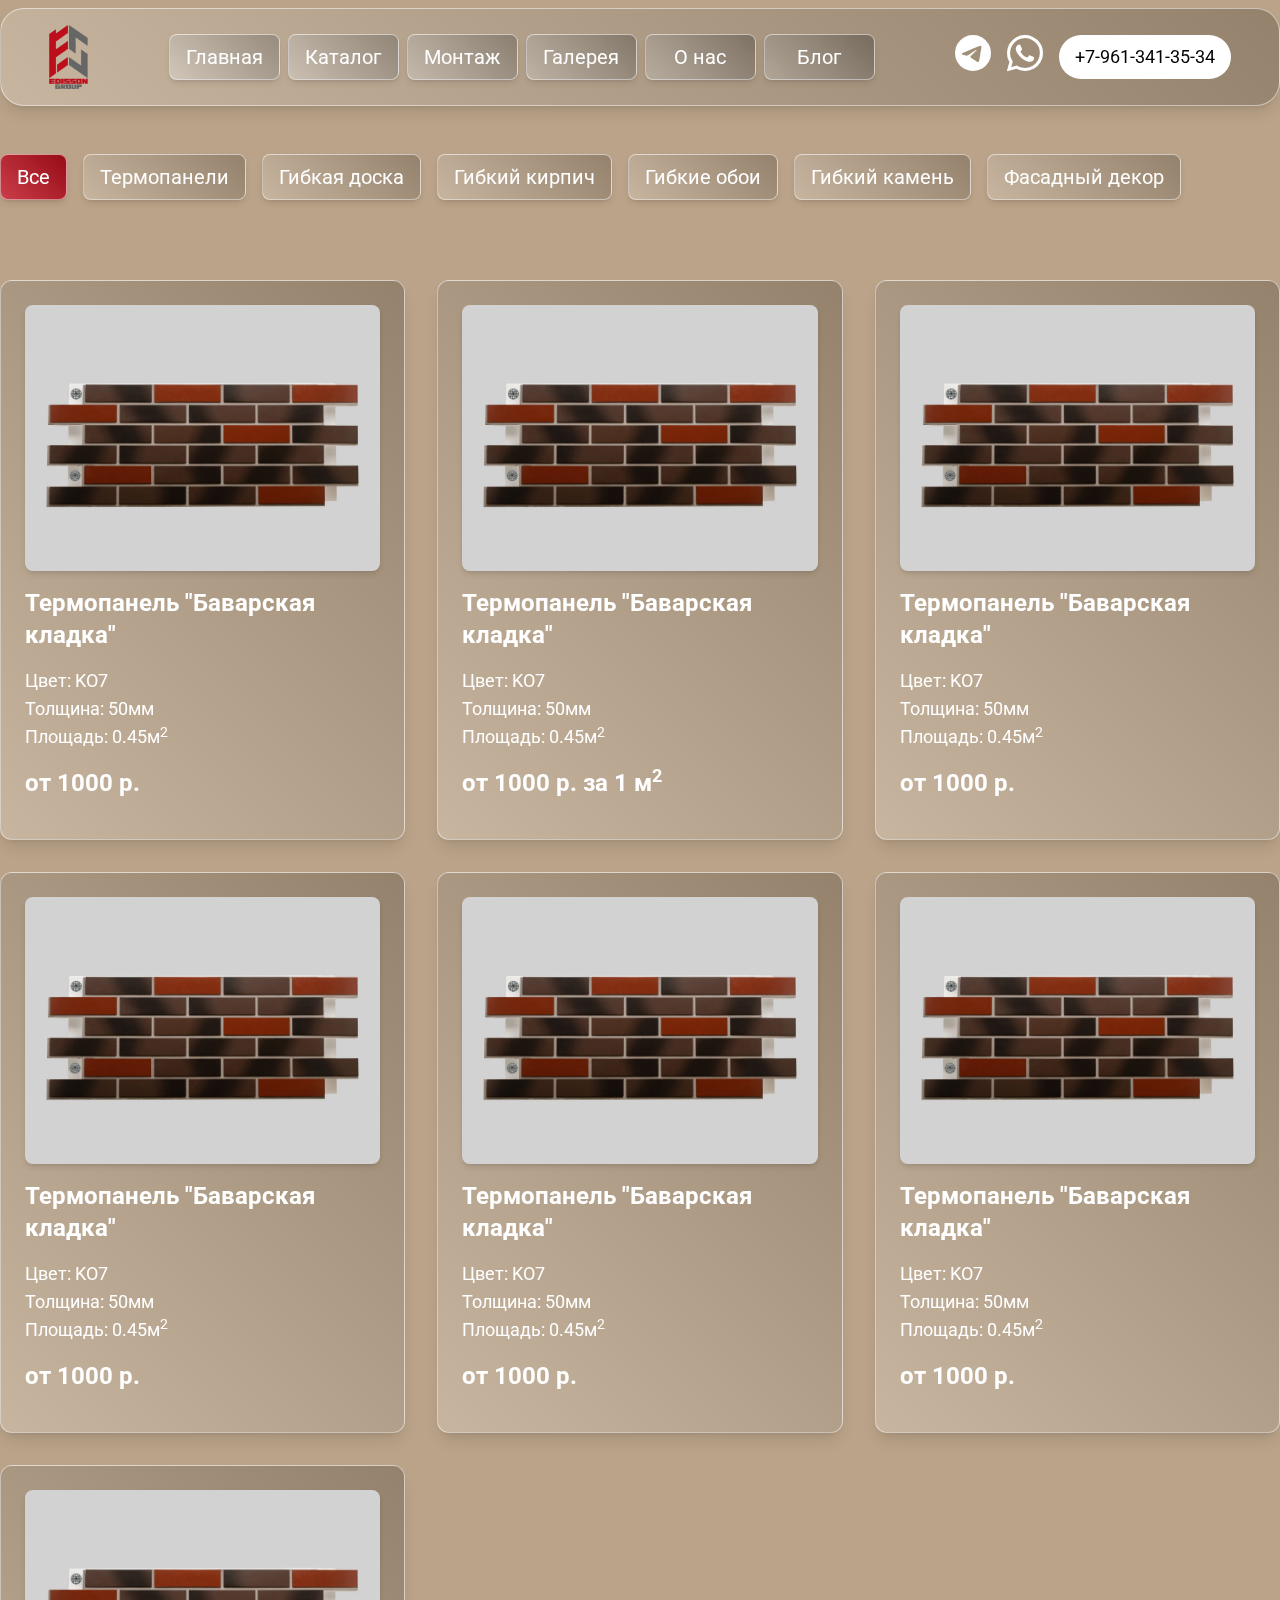
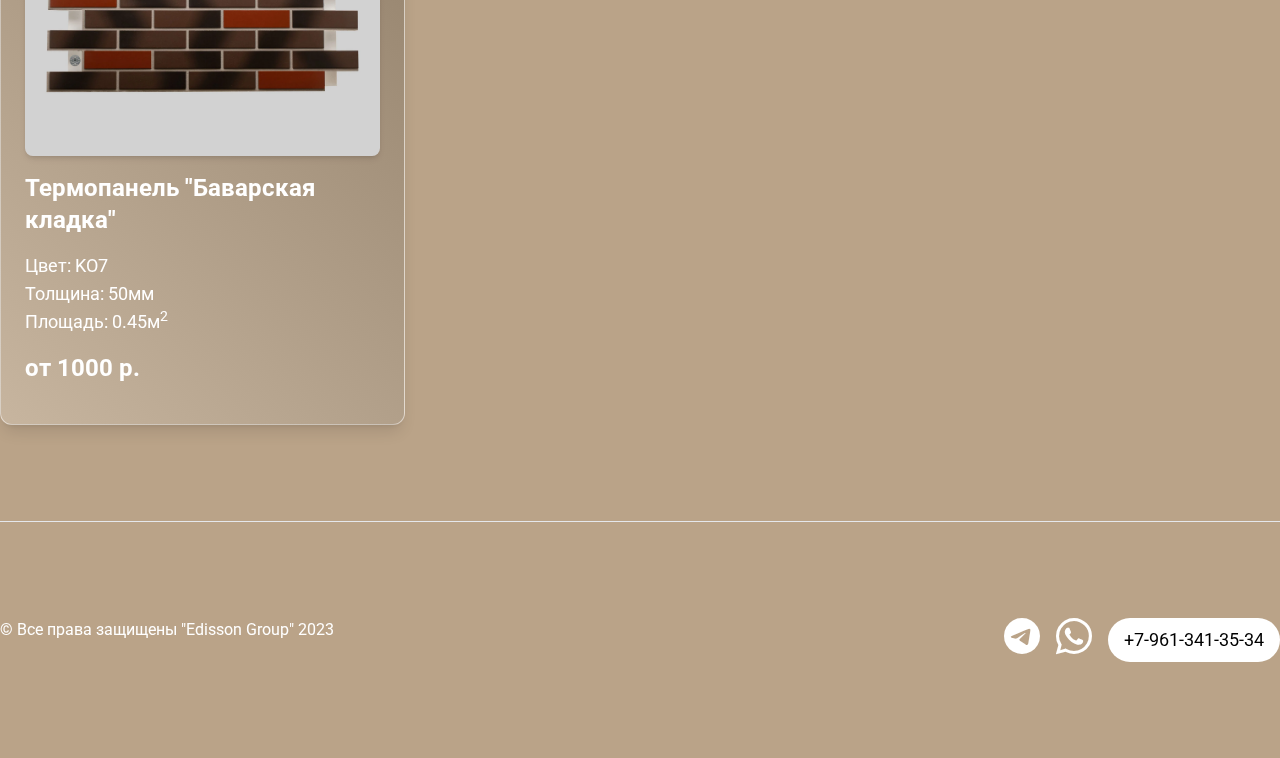
<file: catalog/index.html>
<!DOCTYPE html>
<html lang="en">
<head>
	<meta charset="UTF-8">
	<meta name="viewport" content="width=device-width, initial-scale=1.0">
	<!-- Иконки Bootstrap icons -->
	<link rel="stylesheet" href="https://cdn.jsdelivr.net/npm/bootstrap-icons@1.11.3/font/bootstrap-icons.min.css">
	<!-- Шрифт -->
	<link rel="preconnect" href="https://fonts.googleapis.com">
	<link rel="preconnect" href="https://fonts.gstatic.com" crossorigin>
	<link href="https://fonts.googleapis.com/css2?family=Roboto:ital,wght@0,100;0,300;0,400;0,500;0,700;0,900;1,100;1,300;1,400;1,500;1,700;1,900&display=swap" rel="stylesheet">
	 <!-- Стили -->
	<link rel="stylesheet" href="../style.css">

	<title>Каталог продукции Edisson Group</title>
</head>
<body class="bg-[#BAA388]">
	<header class="sticky top-0 left-0 right-0 pt-2">
		<div class="container mx-auto px-2 md:px-0">
			<div class="py-4 rounded-3xl shadow-lg glassmorphism-btn">
				<div class="px-12 flex flex-wrap justify-between items-center lg:flex-nowrap">
					<img class="max-h-16" src="../images/logo.png" alt="" class="logo">
					<div class="block transition-all space-y-1.5 cursor-pointer group hover:space-y-2 lg:hidden" aria-controls="mobile-menu" aria-expanded="false" data-menu-btn>
						<div class="transition-all w-8 h-0.5 bg-white group-hover:w-9"></div>
						<div class="transition-all w-8 h-0.5 bg-white group-hover:w-9"></div>
						<div class="transition-all w-8 h-0.5 bg-white group-hover:w-9"></div>
					</div>
					<div class="mt-12 transition-opacity duration-300 hidden w-full lg:w-auto lg:block lg:opacity-100 lg:mt-0" data-menu-element>
						<nav class="grid gap-2 grid-cols-1 sm:grid-cols-2 md:grid-cols-3 lg:grid-cols-6">
							<a class="glassmorphism-btn rounded-lg shadow-md transition-all text-center text-white text-xl py-2 px-4 hover:bg-white hover:text-slate-950" href="#">Главная</a>
							<a class="glassmorphism-btn rounded-lg shadow-md transition-all text-center text-white text-xl py-2 px-4 hover:bg-white hover:text-slate-950" href="#">Каталог</a>
							<a class="glassmorphism-btn rounded-lg shadow-md transition-all text-center text-white text-xl py-2 px-4 hover:bg-white hover:text-slate-950" href="#">Монтаж</a>
							<a class="glassmorphism-btn rounded-lg shadow-md transition-all text-center text-white text-xl py-2 px-4 hover:bg-white hover:text-slate-950" href="#">Галерея</a>
							<a class="glassmorphism-btn rounded-lg shadow-md transition-all text-center text-white text-xl py-2 px-4 hover:bg-white hover:text-slate-950" href="#">О нас</a>
							<a class="glassmorphism-btn rounded-lg shadow-md transition-all text-center text-white text-xl py-2 px-4 hover:bg-white hover:text-slate-950" href="#">Блог</a>
						</nav>
					</div>
					
					<div class="transition-opacity duration-300 hidden mt-12 ml-auto lg:hidden lg:mt-0 lg:w-auto lg:opacity-100 xl:ml-0 xl:block" data-menu-element>
						<div class="flex justify-between gap-2 md:gap-4">
							<i class="bi bi-telegram text-white cursor-pointer transition-all text-4xl hover:text-slate-300"></i>
							<i class="bi bi-whatsapp text-white cursor-pointer transition-all text-4xl hover:text-slate-300"></i>
							<p class="text-black bg-white text-lg py-2 px-4 rounded-full">+7-961-341-35-34</p>
						</div>
					</div>
				</div>
				
			</div>
		</div>
	</header>
	<!-- КАТАЛОГ -->
	<section>
		<div class="container mx-auto mt-2 mb-24 px-2 md:px-0 md:mt-8">
			<!-- ТЕГИ для сортировки товаров -->
			<div class="py-4 flex gap-4">
				<span class="!bg-brand glassmorphism-btn text-white text-lg rounded-lg py-2 px-4 shadow-md md:text-xl transition-all cursor-pointer hover:bg-brand hover:text-white" data-product-type="tag" data-product-tag="all">Все</span>
				<span class="glassmorphism-btn text-white text-lg rounded-lg bg-white py-2 px-4 shadow-md md:text-xl transition-all cursor-pointer hover:bg-brand hover:text-white" data-product-type="tag" data-product-tag="termopanely">Термопанели</span>
				<span class="glassmorphism-btn text-white text-lg rounded-lg bg-white py-2 px-4 shadow-md md:text-xl transition-all cursor-pointer hover:bg-brand hover:text-white" data-product-type="tag" data-product-tag="gdoska">Гибкая доска</span>
				<span class="glassmorphism-btn text-white text-lg rounded-lg bg-white py-2 px-4 shadow-md md:text-xl transition-all cursor-pointer hover:bg-brand hover:text-white" data-product-type="tag" data-product-tag="gkirpich">Гибкий кирпич</span>
				<span class="glassmorphism-btn text-white text-lg rounded-lg bg-white py-2 px-4 shadow-md md:text-xl transition-all cursor-pointer hover:bg-brand hover:text-white" data-product-type="tag" data-product-tag="goboi">Гибкие обои</span>
				<span class="glassmorphism-btn text-white text-lg rounded-lg bg-white py-2 px-4 shadow-md md:text-xl transition-all cursor-pointer hover:bg-brand hover:text-white" data-product-type="tag" data-product-tag="gkamen">Гибкий камень</span>
				<span class="glassmorphism-btn text-white text-lg rounded-lg bg-white py-2 px-4 shadow-md md:text-xl transition-all cursor-pointer hover:bg-brand hover:text-white" data-product-type="tag" data-product-tag="decor">Фасадный декор</span>
			</div>
			<!-- Карточки товаров -->
			<div class="mt-16 catalog-container">
				<div class="glassmorphism-btn rounded-xl shadow-lg p-6 cursor-pointer transition-all hover:-translate-y-2" data-product-type="product-card" data-product-tag="termopanely">
					<img class="w-full object-cover rounded-lg shadow-md" src="../images/catalog/1.webp">
					<p class="text-white font-bold text-xl my-4 md:my-4 md:text-2xl">Термопанель "Баварская кладка"</p>
					<p class="text-white text-md md:text-lg">Цвет: KO7</p>
					<p class="text-white text-md md:text-lg">Толщина: 50мм</p>
					<p class="text-white text-md md:text-lg">Площадь: 0.45м<sup>2</sup></p>
					<p class="text-white font-bold text-xl my-4 md:my-4 md:text-2xl">от 1000 р.</p>
				</div>
				<div class="glassmorphism-btn rounded-xl shadow-lg p-6 cursor-pointer transition-all hover:-translate-y-2" data-product-type="product-card" data-product-tag="gkamen">
					<img class="w-full object-cover rounded-lg shadow-md" src="../images/catalog/1.webp">
					<p class="text-white font-bold text-xl my-4 md:my-4 md:text-2xl">Термопанель "Баварская кладка"</p>
					<p class="text-white text-md md:text-lg">Цвет: KO7</p>
					<p class="text-white text-md md:text-lg">Толщина: 50мм</p>
					<p class="text-white text-md md:text-lg">Площадь: 0.45м<sup>2</sup></p>
					<p class="text-white font-bold text-xl my-4 md:my-4 md:text-2xl">от 1000 р. за 1 м<sup>2</sup></p>
				</div>
				<div class="glassmorphism-btn rounded-xl shadow-lg p-6 cursor-pointer transition-all hover:-translate-y-2" data-product-type="product-card" data-product-tag="gkamen">
					<img class="w-full object-cover rounded-lg shadow-md" src="../images/catalog/1.webp">
					<p class="text-white font-bold text-xl my-4 md:my-4 md:text-2xl">Термопанель "Баварская кладка"</p>
					<p class="text-white text-md md:text-lg">Цвет: KO7</p>
					<p class="text-white text-md md:text-lg">Толщина: 50мм</p>
					<p class="text-white text-md md:text-lg">Площадь: 0.45м<sup>2</sup></p>
					<p class="text-white font-bold text-xl my-4 md:my-4 md:text-2xl">от 1000 р.</p>
				</div>
				<div class="glassmorphism-btn rounded-xl shadow-lg p-6 cursor-pointer transition-all hover:-translate-y-2" data-product-type="product-card" data-product-tag="termopanely">
					<img class="w-full object-cover rounded-lg shadow-md" src="../images/catalog/1.webp">
					<p class="text-white font-bold text-xl my-4 md:my-4 md:text-2xl">Термопанель "Баварская кладка"</p>
					<p class="text-white text-md md:text-lg">Цвет: KO7</p>
					<p class="text-white text-md md:text-lg">Толщина: 50мм</p>
					<p class="text-white text-md md:text-lg">Площадь: 0.45м<sup>2</sup></p>
					<p class="text-white font-bold text-xl my-4 md:my-4 md:text-2xl">от 1000 р.</p>
				</div>
				<div class="glassmorphism-btn rounded-xl shadow-lg p-6 cursor-pointer transition-all hover:-translate-y-2" data-product-type="product-card" data-product-tag="gkirpich">
					<img class="w-full object-cover rounded-lg shadow-md" src="../images/catalog/1.webp">
					<p class="text-white font-bold text-xl my-4 md:my-4 md:text-2xl">Термопанель "Баварская кладка"</p>
					<p class="text-white text-md md:text-lg">Цвет: KO7</p>
					<p class="text-white text-md md:text-lg">Толщина: 50мм</p>
					<p class="text-white text-md md:text-lg">Площадь: 0.45м<sup>2</sup></p>
					<p class="text-white font-bold text-xl my-4 md:my-4 md:text-2xl">от 1000 р.</p>
				</div>
				<div class="glassmorphism-btn rounded-xl shadow-lg p-6 cursor-pointer transition-all hover:-translate-y-2" data-product-type="product-card" data-product-tag="termopanely">
					<img class="w-full object-cover rounded-lg shadow-md" src="../images/catalog/1.webp">
					<p class="text-white font-bold text-xl my-4 md:my-4 md:text-2xl">Термопанель "Баварская кладка"</p>
					<p class="text-white text-md md:text-lg">Цвет: KO7</p>
					<p class="text-white text-md md:text-lg">Толщина: 50мм</p>
					<p class="text-white text-md md:text-lg">Площадь: 0.45м<sup>2</sup></p>
					<p class="text-white font-bold text-xl my-4 md:my-4 md:text-2xl">от 1000 р.</p>
				</div>
				<div class="glassmorphism-btn rounded-xl shadow-lg p-6 cursor-pointer transition-all hover:-translate-y-2" data-product-type="product-card" data-product-tag="decor">
					<img class="w-full object-cover rounded-lg shadow-md" src="../images/catalog/1.webp">
					<p class="text-white font-bold text-xl my-4 md:my-4 md:text-2xl">Термопанель "Баварская кладка"</p>
					<p class="text-white text-md md:text-lg">Цвет: KO7</p>
					<p class="text-white text-md md:text-lg">Толщина: 50мм</p>
					<p class="text-white text-md md:text-lg">Площадь: 0.45м<sup>2</sup></p>
					<p class="text-white font-bold text-xl my-4 md:my-4 md:text-2xl">от 1000 р.</p>
				</div>
			</div>
		</div>
	</section>
	
	<!-- Футер 7-ой блок -->
	<footer class="border-t-[1px]">
		<div class="container mx-auto px-2 py-24 md:px-0">
			<div class="w-full flex items-start justify-between gap-4 flex-col md:flex-row">
				<div class="text-white">© Все права защищены "Edisson Group" 2023</div>
				<div class="flex gap-2 md:gap-4">
					<i class="bi bi-telegram text-white cursor-pointer transition-all text-4xl hover:text-slate-300"></i>
					<i class="bi bi-whatsapp text-white cursor-pointer transition-all text-4xl hover:text-slate-300"></i>
					<p class="text-black bg-white text-lg py-2 px-4 rounded-full">+7-961-341-35-34</p>
				</div>
			</div>
		</div>
	</footer>
	<!-- МОДАЛКА ДЛЯ КОНТАКТА -->
	<div class="modal modal-hidden" data-modal-name="contact-modal">
		<div class="modal-content glassmorphism rounded-xl shadow-lg !max-w-xl">
			<h2 class="text-white text-2xl text-center font-bold md:text-4xl">Пожалуйста, укажите свои контактные данные</h2>
			<p class="mt-6 text-white text-xl text-center md:text-2xl">Мы свяжемся с вами в ближайшее время</p>
			<form class="mt-12 grid gap-6 grid-cols-1" action="">
				<input class="border border-white text-white bg-transparent placeholder:text-slate-200 outline-none px-4 py-2 rounded-lg shadow-md text-lg md:text-xl" type="text" placeholder="Ваше имя...">
				<input class="border border-white text-white bg-transparent placeholder:text-slate-200 outline-none px-4 py-2 rounded-lg shadow-md text-lg md:text-xl" type="text" placeholder="Номер телефона...">
				<button class="border border-white bg-brand p-2 text-white rounded-lg shadow-md glassmorphism-nbg cursor-pointer transition-all text-lg hover:bg-white hover:text-slate-950 md:text-xl">Отправить</button>
			</form>
		</div>
		<div class="modal-content_lock glassmorphism-btn shadow-lg"></div>
	</div>
	<script src="../main.js"></script>
</body>
</html>
</file>
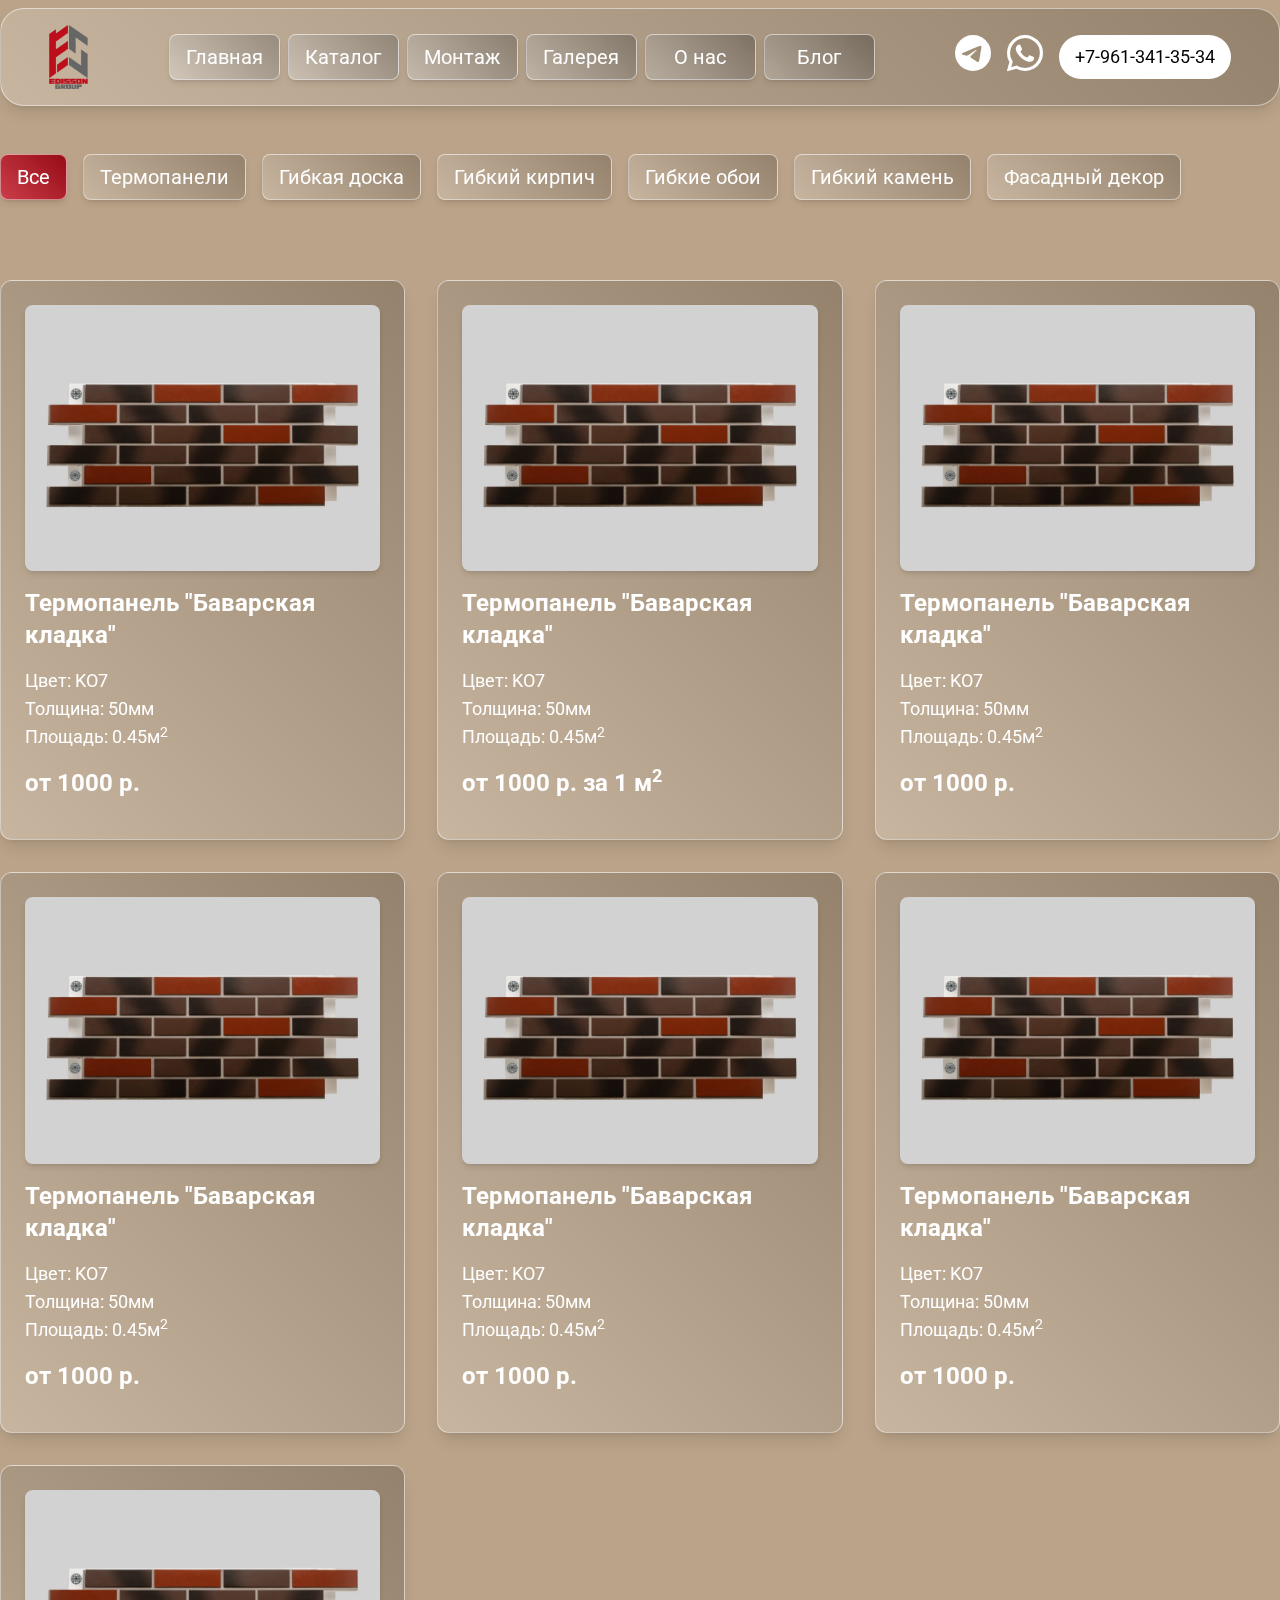
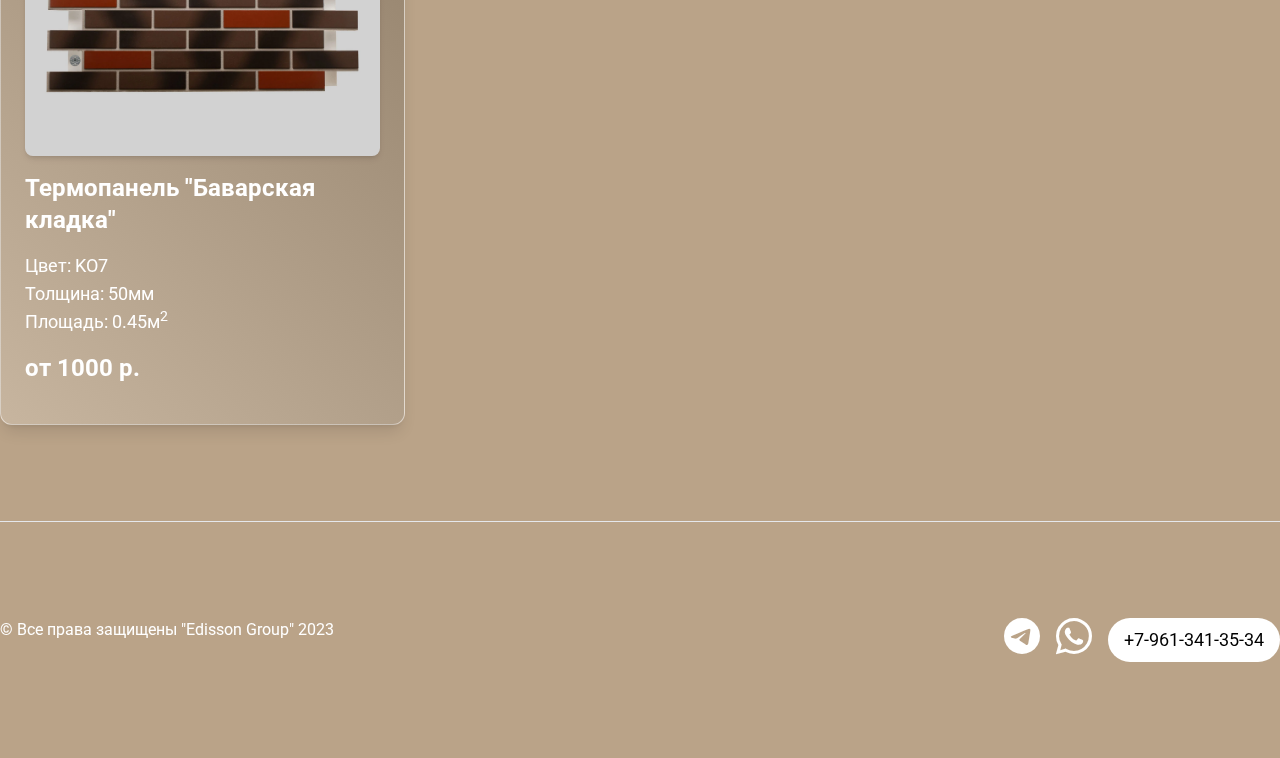
<file: montage/index.html>
<!DOCTYPE html>
<html lang="en">
<head>
	<meta charset="UTF-8">
	<meta name="viewport" content="width=device-width, initial-scale=1.0">
	<!-- Иконки Bootstrap icons -->
	<link rel="stylesheet" href="https://cdn.jsdelivr.net/npm/bootstrap-icons@1.11.3/font/bootstrap-icons.min.css">
	<!-- Шрифт -->
	<link rel="preconnect" href="https://fonts.googleapis.com">
	<link rel="preconnect" href="https://fonts.gstatic.com" crossorigin>
	<link href="https://fonts.googleapis.com/css2?family=Roboto:ital,wght@0,100;0,300;0,400;0,500;0,700;0,900;1,100;1,300;1,400;1,500;1,700;1,900&display=swap" rel="stylesheet">
	 <!-- Стили -->
	<link rel="stylesheet" href="../style.css">

	<title>Каталог продукции Edisson Group</title>
</head>
<body class="bg-[#BAA388]">
	<header class="sticky top-0 left-0 right-0 pt-2">
		<div class="container mx-auto px-2 md:px-0">
			<div class="py-4 rounded-3xl shadow-lg glassmorphism-btn">
				<div class="px-12 flex flex-wrap justify-between items-center lg:flex-nowrap">
					<img class="max-h-16" src="../images/logo.png" alt="" class="logo">
					<div class="block transition-all space-y-1.5 cursor-pointer group hover:space-y-2 lg:hidden" aria-controls="mobile-menu" aria-expanded="false" data-menu-btn>
						<div class="transition-all w-8 h-0.5 bg-white group-hover:w-9"></div>
						<div class="transition-all w-8 h-0.5 bg-white group-hover:w-9"></div>
						<div class="transition-all w-8 h-0.5 bg-white group-hover:w-9"></div>
					</div>
					<div class="mt-12 transition-opacity duration-300 hidden w-full lg:w-auto lg:block lg:opacity-100 lg:mt-0" data-menu-element>
						<nav class="grid gap-2 grid-cols-1 sm:grid-cols-2 md:grid-cols-3 lg:grid-cols-6">
							<a class="glassmorphism-btn rounded-lg shadow-md transition-all text-center text-white text-xl py-2 px-4 hover:bg-white hover:text-slate-950" href="#">Главная</a>
							<a class="glassmorphism-btn rounded-lg shadow-md transition-all text-center text-white text-xl py-2 px-4 hover:bg-white hover:text-slate-950" href="#">Каталог</a>
							<a class="glassmorphism-btn rounded-lg shadow-md transition-all text-center text-white text-xl py-2 px-4 hover:bg-white hover:text-slate-950" href="#">Монтаж</a>
							<a class="glassmorphism-btn rounded-lg shadow-md transition-all text-center text-white text-xl py-2 px-4 hover:bg-white hover:text-slate-950" href="#">Галерея</a>
							<a class="glassmorphism-btn rounded-lg shadow-md transition-all text-center text-white text-xl py-2 px-4 hover:bg-white hover:text-slate-950" href="#">О нас</a>
							<a class="glassmorphism-btn rounded-lg shadow-md transition-all text-center text-white text-xl py-2 px-4 hover:bg-white hover:text-slate-950" href="#">Блог</a>
						</nav>
					</div>
					
					<div class="transition-opacity duration-300 hidden mt-12 ml-auto lg:hidden lg:mt-0 lg:w-auto lg:opacity-100 xl:ml-0 xl:block" data-menu-element>
						<div class="flex justify-between gap-2 md:gap-4">
							<i class="bi bi-telegram text-white cursor-pointer transition-all text-4xl hover:text-slate-300"></i>
							<i class="bi bi-whatsapp text-white cursor-pointer transition-all text-4xl hover:text-slate-300"></i>
							<p class="text-black bg-white text-lg py-2 px-4 rounded-full">+7-961-341-35-34</p>
						</div>
					</div>
				</div>
				
			</div>
		</div>
	</header>
	<!-- КАТАЛОГ -->
	<section>
		<div class="container mx-auto mt-2 mb-24 px-2 md:px-0 md:mt-8">
			<!-- ТЕГИ для сортировки товаров -->
			<div class="py-4 flex gap-4">
				<span class="!bg-brand glassmorphism-btn text-white text-lg rounded-lg py-2 px-4 shadow-md md:text-xl transition-all cursor-pointer hover:bg-brand hover:text-white" data-product-type="tag" data-product-tag="all">Все</span>
				<span class="glassmorphism-btn text-white text-lg rounded-lg bg-white py-2 px-4 shadow-md md:text-xl transition-all cursor-pointer hover:bg-brand hover:text-white" data-product-type="tag" data-product-tag="termopanely">Термопанели</span>
				<span class="glassmorphism-btn text-white text-lg rounded-lg bg-white py-2 px-4 shadow-md md:text-xl transition-all cursor-pointer hover:bg-brand hover:text-white" data-product-type="tag" data-product-tag="gdoska">Гибкая доска</span>
				<span class="glassmorphism-btn text-white text-lg rounded-lg bg-white py-2 px-4 shadow-md md:text-xl transition-all cursor-pointer hover:bg-brand hover:text-white" data-product-type="tag" data-product-tag="gkirpich">Гибкий кирпич</span>
				<span class="glassmorphism-btn text-white text-lg rounded-lg bg-white py-2 px-4 shadow-md md:text-xl transition-all cursor-pointer hover:bg-brand hover:text-white" data-product-type="tag" data-product-tag="goboi">Гибкие обои</span>
				<span class="glassmorphism-btn text-white text-lg rounded-lg bg-white py-2 px-4 shadow-md md:text-xl transition-all cursor-pointer hover:bg-brand hover:text-white" data-product-type="tag" data-product-tag="gkamen">Гибкий камень</span>
				<span class="glassmorphism-btn text-white text-lg rounded-lg bg-white py-2 px-4 shadow-md md:text-xl transition-all cursor-pointer hover:bg-brand hover:text-white" data-product-type="tag" data-product-tag="decor">Фасадный декор</span>
			</div>
			<!-- Карточки товаров -->
			<div class="mt-16 catalog-container">
				<div class="glassmorphism-btn rounded-xl shadow-lg p-6 cursor-pointer transition-all hover:-translate-y-2" data-product-type="product-card" data-product-tag="termopanely">
					<img class="w-full object-cover rounded-lg shadow-md" src="../images/catalog/1.webp">
					<p class="text-white font-bold text-xl my-4 md:my-4 md:text-2xl">Термопанель "Баварская кладка"</p>
					<p class="text-white text-md md:text-lg">Цвет: KO7</p>
					<p class="text-white text-md md:text-lg">Толщина: 50мм</p>
					<p class="text-white text-md md:text-lg">Площадь: 0.45м<sup>2</sup></p>
					<p class="text-white font-bold text-xl my-4 md:my-4 md:text-2xl">от 1000 р.</p>
				</div>
				<div class="glassmorphism-btn rounded-xl shadow-lg p-6 cursor-pointer transition-all hover:-translate-y-2" data-product-type="product-card" data-product-tag="gkamen">
					<img class="w-full object-cover rounded-lg shadow-md" src="../images/catalog/1.webp">
					<p class="text-white font-bold text-xl my-4 md:my-4 md:text-2xl">Термопанель "Баварская кладка"</p>
					<p class="text-white text-md md:text-lg">Цвет: KO7</p>
					<p class="text-white text-md md:text-lg">Толщина: 50мм</p>
					<p class="text-white text-md md:text-lg">Площадь: 0.45м<sup>2</sup></p>
					<p class="text-white font-bold text-xl my-4 md:my-4 md:text-2xl">от 1000 р. за 1 м<sup>2</sup></p>
				</div>
				<div class="glassmorphism-btn rounded-xl shadow-lg p-6 cursor-pointer transition-all hover:-translate-y-2" data-product-type="product-card" data-product-tag="gkamen">
					<img class="w-full object-cover rounded-lg shadow-md" src="../images/catalog/1.webp">
					<p class="text-white font-bold text-xl my-4 md:my-4 md:text-2xl">Термопанель "Баварская кладка"</p>
					<p class="text-white text-md md:text-lg">Цвет: KO7</p>
					<p class="text-white text-md md:text-lg">Толщина: 50мм</p>
					<p class="text-white text-md md:text-lg">Площадь: 0.45м<sup>2</sup></p>
					<p class="text-white font-bold text-xl my-4 md:my-4 md:text-2xl">от 1000 р.</p>
				</div>
				<div class="glassmorphism-btn rounded-xl shadow-lg p-6 cursor-pointer transition-all hover:-translate-y-2" data-product-type="product-card" data-product-tag="termopanely">
					<img class="w-full object-cover rounded-lg shadow-md" src="../images/catalog/1.webp">
					<p class="text-white font-bold text-xl my-4 md:my-4 md:text-2xl">Термопанель "Баварская кладка"</p>
					<p class="text-white text-md md:text-lg">Цвет: KO7</p>
					<p class="text-white text-md md:text-lg">Толщина: 50мм</p>
					<p class="text-white text-md md:text-lg">Площадь: 0.45м<sup>2</sup></p>
					<p class="text-white font-bold text-xl my-4 md:my-4 md:text-2xl">от 1000 р.</p>
				</div>
				<div class="glassmorphism-btn rounded-xl shadow-lg p-6 cursor-pointer transition-all hover:-translate-y-2" data-product-type="product-card" data-product-tag="gkirpich">
					<img class="w-full object-cover rounded-lg shadow-md" src="../images/catalog/1.webp">
					<p class="text-white font-bold text-xl my-4 md:my-4 md:text-2xl">Термопанель "Баварская кладка"</p>
					<p class="text-white text-md md:text-lg">Цвет: KO7</p>
					<p class="text-white text-md md:text-lg">Толщина: 50мм</p>
					<p class="text-white text-md md:text-lg">Площадь: 0.45м<sup>2</sup></p>
					<p class="text-white font-bold text-xl my-4 md:my-4 md:text-2xl">от 1000 р.</p>
				</div>
				<div class="glassmorphism-btn rounded-xl shadow-lg p-6 cursor-pointer transition-all hover:-translate-y-2" data-product-type="product-card" data-product-tag="termopanely">
					<img class="w-full object-cover rounded-lg shadow-md" src="../images/catalog/1.webp">
					<p class="text-white font-bold text-xl my-4 md:my-4 md:text-2xl">Термопанель "Баварская кладка"</p>
					<p class="text-white text-md md:text-lg">Цвет: KO7</p>
					<p class="text-white text-md md:text-lg">Толщина: 50мм</p>
					<p class="text-white text-md md:text-lg">Площадь: 0.45м<sup>2</sup></p>
					<p class="text-white font-bold text-xl my-4 md:my-4 md:text-2xl">от 1000 р.</p>
				</div>
				<div class="glassmorphism-btn rounded-xl shadow-lg p-6 cursor-pointer transition-all hover:-translate-y-2" data-product-type="product-card" data-product-tag="decor">
					<img class="w-full object-cover rounded-lg shadow-md" src="../images/catalog/1.webp">
					<p class="text-white font-bold text-xl my-4 md:my-4 md:text-2xl">Термопанель "Баварская кладка"</p>
					<p class="text-white text-md md:text-lg">Цвет: KO7</p>
					<p class="text-white text-md md:text-lg">Толщина: 50мм</p>
					<p class="text-white text-md md:text-lg">Площадь: 0.45м<sup>2</sup></p>
					<p class="text-white font-bold text-xl my-4 md:my-4 md:text-2xl">от 1000 р.</p>
				</div>
			</div>
		</div>
	</section>
	
	<!-- Футер 7-ой блок -->
	<footer class="border-t-[1px]">
		<div class="container mx-auto px-2 py-24 md:px-0">
			<div class="w-full flex items-start justify-between gap-4 flex-col md:flex-row">
				<div class="text-white">© Все права защищены "Edisson Group" 2023</div>
				<div class="flex gap-2 md:gap-4">
					<i class="bi bi-telegram text-white cursor-pointer transition-all text-4xl hover:text-slate-300"></i>
					<i class="bi bi-whatsapp text-white cursor-pointer transition-all text-4xl hover:text-slate-300"></i>
					<p class="text-black bg-white text-lg py-2 px-4 rounded-full">+7-961-341-35-34</p>
				</div>
			</div>
		</div>
	</footer>
	<!-- МОДАЛКА ДЛЯ КОНТАКТА -->
	<div class="modal modal-hidden" data-modal-name="contact-modal">
		<div class="modal-content glassmorphism rounded-xl shadow-lg !max-w-xl">
			<h2 class="text-white text-2xl text-center font-bold md:text-4xl">Пожалуйста, укажите свои контактные данные</h2>
			<p class="mt-6 text-white text-xl text-center md:text-2xl">Мы свяжемся с вами в ближайшее время</p>
			<form class="mt-12 grid gap-6 grid-cols-1" action="">
				<input class="border border-white text-white bg-transparent placeholder:text-slate-200 outline-none px-4 py-2 rounded-lg shadow-md text-lg md:text-xl" type="text" placeholder="Ваше имя...">
				<input class="border border-white text-white bg-transparent placeholder:text-slate-200 outline-none px-4 py-2 rounded-lg shadow-md text-lg md:text-xl" type="tel" placeholder="Номер телефона...">
				<button class="border border-white bg-brand p-2 text-white rounded-lg shadow-md glassmorphism-nbg cursor-pointer transition-all text-lg hover:bg-white hover:text-slate-950 md:text-xl">Отправить</button>
			</form>
		</div>
		<div class="modal-content_lock glassmorphism-btn shadow-lg"></div>
	</div>
	<script src="../main.js"></script>
</body>
</html>
</file>
<file: style.css>
/*
! tailwindcss v3.4.4 | MIT License | https://tailwindcss.com
*/

/*
1. Prevent padding and border from affecting element width. (https://github.com/mozdevs/cssremedy/issues/4)
2. Allow adding a border to an element by just adding a border-width. (https://github.com/tailwindcss/tailwindcss/pull/116)
*/

*,
::before,
::after {
  box-sizing: border-box;
  /* 1 */
  border-width: 0;
  /* 2 */
  border-style: solid;
  /* 2 */
  border-color: #e5e7eb;
  /* 2 */
}

::before,
::after {
  --tw-content: '';
}

/*
1. Use a consistent sensible line-height in all browsers.
2. Prevent adjustments of font size after orientation changes in iOS.
3. Use a more readable tab size.
4. Use the user's configured `sans` font-family by default.
5. Use the user's configured `sans` font-feature-settings by default.
6. Use the user's configured `sans` font-variation-settings by default.
7. Disable tap highlights on iOS
*/

html,
:host {
  line-height: 1.5;
  /* 1 */
  -webkit-text-size-adjust: 100%;
  /* 2 */
  -moz-tab-size: 4;
  /* 3 */
  -o-tab-size: 4;
     tab-size: 4;
  /* 3 */
  font-family: ui-sans-serif, system-ui, sans-serif, "Apple Color Emoji", "Segoe UI Emoji", "Segoe UI Symbol", "Noto Color Emoji";
  /* 4 */
  font-feature-settings: normal;
  /* 5 */
  font-variation-settings: normal;
  /* 6 */
  -webkit-tap-highlight-color: transparent;
  /* 7 */
}

/*
1. Remove the margin in all browsers.
2. Inherit line-height from `html` so users can set them as a class directly on the `html` element.
*/

body {
  margin: 0;
  /* 1 */
  line-height: inherit;
  /* 2 */
}

/*
1. Add the correct height in Firefox.
2. Correct the inheritance of border color in Firefox. (https://bugzilla.mozilla.org/show_bug.cgi?id=190655)
3. Ensure horizontal rules are visible by default.
*/

hr {
  height: 0;
  /* 1 */
  color: inherit;
  /* 2 */
  border-top-width: 1px;
  /* 3 */
}

/*
Add the correct text decoration in Chrome, Edge, and Safari.
*/

abbr:where([title]) {
  -webkit-text-decoration: underline dotted;
          text-decoration: underline dotted;
}

/*
Remove the default font size and weight for headings.
*/

h1,
h2,
h3,
h4,
h5,
h6 {
  font-size: inherit;
  font-weight: inherit;
}

/*
Reset links to optimize for opt-in styling instead of opt-out.
*/

a {
  color: inherit;
  text-decoration: inherit;
}

/*
Add the correct font weight in Edge and Safari.
*/

b,
strong {
  font-weight: bolder;
}

/*
1. Use the user's configured `mono` font-family by default.
2. Use the user's configured `mono` font-feature-settings by default.
3. Use the user's configured `mono` font-variation-settings by default.
4. Correct the odd `em` font sizing in all browsers.
*/

code,
kbd,
samp,
pre {
  font-family: ui-monospace, SFMono-Regular, Menlo, Monaco, Consolas, "Liberation Mono", "Courier New", monospace;
  /* 1 */
  font-feature-settings: normal;
  /* 2 */
  font-variation-settings: normal;
  /* 3 */
  font-size: 1em;
  /* 4 */
}

/*
Add the correct font size in all browsers.
*/

small {
  font-size: 80%;
}

/*
Prevent `sub` and `sup` elements from affecting the line height in all browsers.
*/

sub,
sup {
  font-size: 75%;
  line-height: 0;
  position: relative;
  vertical-align: baseline;
}

sub {
  bottom: -0.25em;
}

sup {
  top: -0.5em;
}

/*
1. Remove text indentation from table contents in Chrome and Safari. (https://bugs.chromium.org/p/chromium/issues/detail?id=999088, https://bugs.webkit.org/show_bug.cgi?id=201297)
2. Correct table border color inheritance in all Chrome and Safari. (https://bugs.chromium.org/p/chromium/issues/detail?id=935729, https://bugs.webkit.org/show_bug.cgi?id=195016)
3. Remove gaps between table borders by default.
*/

table {
  text-indent: 0;
  /* 1 */
  border-color: inherit;
  /* 2 */
  border-collapse: collapse;
  /* 3 */
}

/*
1. Change the font styles in all browsers.
2. Remove the margin in Firefox and Safari.
3. Remove default padding in all browsers.
*/

button,
input,
optgroup,
select,
textarea {
  font-family: inherit;
  /* 1 */
  font-feature-settings: inherit;
  /* 1 */
  font-variation-settings: inherit;
  /* 1 */
  font-size: 100%;
  /* 1 */
  font-weight: inherit;
  /* 1 */
  line-height: inherit;
  /* 1 */
  letter-spacing: inherit;
  /* 1 */
  color: inherit;
  /* 1 */
  margin: 0;
  /* 2 */
  padding: 0;
  /* 3 */
}

/*
Remove the inheritance of text transform in Edge and Firefox.
*/

button,
select {
  text-transform: none;
}

/*
1. Correct the inability to style clickable types in iOS and Safari.
2. Remove default button styles.
*/

button,
input:where([type='button']),
input:where([type='reset']),
input:where([type='submit']) {
  -webkit-appearance: button;
  /* 1 */
  background-color: transparent;
  /* 2 */
  background-image: none;
  /* 2 */
}

/*
Use the modern Firefox focus style for all focusable elements.
*/

:-moz-focusring {
  outline: auto;
}

/*
Remove the additional `:invalid` styles in Firefox. (https://github.com/mozilla/gecko-dev/blob/2f9eacd9d3d995c937b4251a5557d95d494c9be1/layout/style/res/forms.css#L728-L737)
*/

:-moz-ui-invalid {
  box-shadow: none;
}

/*
Add the correct vertical alignment in Chrome and Firefox.
*/

progress {
  vertical-align: baseline;
}

/*
Correct the cursor style of increment and decrement buttons in Safari.
*/

::-webkit-inner-spin-button,
::-webkit-outer-spin-button {
  height: auto;
}

/*
1. Correct the odd appearance in Chrome and Safari.
2. Correct the outline style in Safari.
*/

[type='search'] {
  -webkit-appearance: textfield;
  /* 1 */
  outline-offset: -2px;
  /* 2 */
}

/*
Remove the inner padding in Chrome and Safari on macOS.
*/

::-webkit-search-decoration {
  -webkit-appearance: none;
}

/*
1. Correct the inability to style clickable types in iOS and Safari.
2. Change font properties to `inherit` in Safari.
*/

::-webkit-file-upload-button {
  -webkit-appearance: button;
  /* 1 */
  font: inherit;
  /* 2 */
}

/*
Add the correct display in Chrome and Safari.
*/

summary {
  display: list-item;
}

/*
Removes the default spacing and border for appropriate elements.
*/

blockquote,
dl,
dd,
h1,
h2,
h3,
h4,
h5,
h6,
hr,
figure,
p,
pre {
  margin: 0;
}

fieldset {
  margin: 0;
  padding: 0;
}

legend {
  padding: 0;
}

ol,
ul,
menu {
  list-style: none;
  margin: 0;
  padding: 0;
}

/*
Reset default styling for dialogs.
*/

dialog {
  padding: 0;
}

/*
Prevent resizing textareas horizontally by default.
*/

textarea {
  resize: vertical;
}

/*
1. Reset the default placeholder opacity in Firefox. (https://github.com/tailwindlabs/tailwindcss/issues/3300)
2. Set the default placeholder color to the user's configured gray 400 color.
*/

input::-moz-placeholder, textarea::-moz-placeholder {
  opacity: 1;
  /* 1 */
  color: #9ca3af;
  /* 2 */
}

input::placeholder,
textarea::placeholder {
  opacity: 1;
  /* 1 */
  color: #9ca3af;
  /* 2 */
}

/*
Set the default cursor for buttons.
*/

button,
[role="button"] {
  cursor: pointer;
}

/*
Make sure disabled buttons don't get the pointer cursor.
*/

:disabled {
  cursor: default;
}

/*
1. Make replaced elements `display: block` by default. (https://github.com/mozdevs/cssremedy/issues/14)
2. Add `vertical-align: middle` to align replaced elements more sensibly by default. (https://github.com/jensimmons/cssremedy/issues/14#issuecomment-634934210)
   This can trigger a poorly considered lint error in some tools but is included by design.
*/

img,
svg,
video,
canvas,
audio,
iframe,
embed,
object {
  display: block;
  /* 1 */
  vertical-align: middle;
  /* 2 */
}

/*
Constrain images and videos to the parent width and preserve their intrinsic aspect ratio. (https://github.com/mozdevs/cssremedy/issues/14)
*/

img,
video {
  max-width: 100%;
  height: auto;
}

/* Make elements with the HTML hidden attribute stay hidden by default */

[hidden] {
  display: none;
}

*, ::before, ::after {
  --tw-border-spacing-x: 0;
  --tw-border-spacing-y: 0;
  --tw-translate-x: 0;
  --tw-translate-y: 0;
  --tw-rotate: 0;
  --tw-skew-x: 0;
  --tw-skew-y: 0;
  --tw-scale-x: 1;
  --tw-scale-y: 1;
  --tw-pan-x:  ;
  --tw-pan-y:  ;
  --tw-pinch-zoom:  ;
  --tw-scroll-snap-strictness: proximity;
  --tw-gradient-from-position:  ;
  --tw-gradient-via-position:  ;
  --tw-gradient-to-position:  ;
  --tw-ordinal:  ;
  --tw-slashed-zero:  ;
  --tw-numeric-figure:  ;
  --tw-numeric-spacing:  ;
  --tw-numeric-fraction:  ;
  --tw-ring-inset:  ;
  --tw-ring-offset-width: 0px;
  --tw-ring-offset-color: #fff;
  --tw-ring-color: rgb(59 130 246 / 0.5);
  --tw-ring-offset-shadow: 0 0 #0000;
  --tw-ring-shadow: 0 0 #0000;
  --tw-shadow: 0 0 #0000;
  --tw-shadow-colored: 0 0 #0000;
  --tw-blur:  ;
  --tw-brightness:  ;
  --tw-contrast:  ;
  --tw-grayscale:  ;
  --tw-hue-rotate:  ;
  --tw-invert:  ;
  --tw-saturate:  ;
  --tw-sepia:  ;
  --tw-drop-shadow:  ;
  --tw-backdrop-blur:  ;
  --tw-backdrop-brightness:  ;
  --tw-backdrop-contrast:  ;
  --tw-backdrop-grayscale:  ;
  --tw-backdrop-hue-rotate:  ;
  --tw-backdrop-invert:  ;
  --tw-backdrop-opacity:  ;
  --tw-backdrop-saturate:  ;
  --tw-backdrop-sepia:  ;
  --tw-contain-size:  ;
  --tw-contain-layout:  ;
  --tw-contain-paint:  ;
  --tw-contain-style:  ;
}

::backdrop {
  --tw-border-spacing-x: 0;
  --tw-border-spacing-y: 0;
  --tw-translate-x: 0;
  --tw-translate-y: 0;
  --tw-rotate: 0;
  --tw-skew-x: 0;
  --tw-skew-y: 0;
  --tw-scale-x: 1;
  --tw-scale-y: 1;
  --tw-pan-x:  ;
  --tw-pan-y:  ;
  --tw-pinch-zoom:  ;
  --tw-scroll-snap-strictness: proximity;
  --tw-gradient-from-position:  ;
  --tw-gradient-via-position:  ;
  --tw-gradient-to-position:  ;
  --tw-ordinal:  ;
  --tw-slashed-zero:  ;
  --tw-numeric-figure:  ;
  --tw-numeric-spacing:  ;
  --tw-numeric-fraction:  ;
  --tw-ring-inset:  ;
  --tw-ring-offset-width: 0px;
  --tw-ring-offset-color: #fff;
  --tw-ring-color: rgb(59 130 246 / 0.5);
  --tw-ring-offset-shadow: 0 0 #0000;
  --tw-ring-shadow: 0 0 #0000;
  --tw-shadow: 0 0 #0000;
  --tw-shadow-colored: 0 0 #0000;
  --tw-blur:  ;
  --tw-brightness:  ;
  --tw-contrast:  ;
  --tw-grayscale:  ;
  --tw-hue-rotate:  ;
  --tw-invert:  ;
  --tw-saturate:  ;
  --tw-sepia:  ;
  --tw-drop-shadow:  ;
  --tw-backdrop-blur:  ;
  --tw-backdrop-brightness:  ;
  --tw-backdrop-contrast:  ;
  --tw-backdrop-grayscale:  ;
  --tw-backdrop-hue-rotate:  ;
  --tw-backdrop-invert:  ;
  --tw-backdrop-opacity:  ;
  --tw-backdrop-saturate:  ;
  --tw-backdrop-sepia:  ;
  --tw-contain-size:  ;
  --tw-contain-layout:  ;
  --tw-contain-paint:  ;
  --tw-contain-style:  ;
}

.container {
  width: 100%;
}

@media (min-width: 640px) {
  .container {
    max-width: 640px;
  }
}

@media (min-width: 768px) {
  .container {
    max-width: 768px;
  }
}

@media (min-width: 1024px) {
  .container {
    max-width: 1024px;
  }
}

@media (min-width: 1280px) {
  .container {
    max-width: 1280px;
  }
}

@media (min-width: 1536px) {
  .container {
    max-width: 1536px;
  }
}

.absolute {
  position: absolute;
}

.relative {
  position: relative;
}

.sticky {
  position: sticky;
}

.bottom-4 {
  bottom: 1rem;
}

.left-0 {
  left: 0px;
}

.left-\[5\%\] {
  left: 5%;
}

.right-0 {
  right: 0px;
}

.top-0 {
  top: 0px;
}

.top-\[150\%\] {
  top: 150%;
}

.z-10 {
  z-index: 10;
}

.z-20 {
  z-index: 20;
}

.z-\[1\] {
  z-index: 1;
}

.z-\[2\] {
  z-index: 2;
}

.z-\[3\] {
  z-index: 3;
}

.z-\[4\] {
  z-index: 4;
}

.col-span-1 {
  grid-column: span 1 / span 1;
}

.row-span-1 {
  grid-row: span 1 / span 1;
}

.mx-auto {
  margin-left: auto;
  margin-right: auto;
}

.my-4 {
  margin-top: 1rem;
  margin-bottom: 1rem;
}

.mb-24 {
  margin-bottom: 6rem;
}

.ml-auto {
  margin-left: auto;
}

.mt-12 {
  margin-top: 3rem;
}

.mt-16 {
  margin-top: 4rem;
}

.mt-2 {
  margin-top: 0.5rem;
}

.mt-6 {
  margin-top: 1.5rem;
}

.mt-8 {
  margin-top: 2rem;
}

.block {
  display: block;
}

.inline-block {
  display: inline-block;
}

.flex {
  display: flex;
}

.grid {
  display: grid;
}

.hidden {
  display: none;
}

.h-0 {
  height: 0px;
}

.h-0\.5 {
  height: 0.125rem;
}

.h-8 {
  height: 2rem;
}

.h-full {
  height: 100%;
}

.max-h-16 {
  max-height: 4rem;
}

.min-h-96 {
  min-height: 24rem;
}

.w-8 {
  width: 2rem;
}

.w-full {
  width: 100%;
}

.\!max-w-xl {
  max-width: 36rem !important;
}

.max-w-\[1050px\] {
  max-width: 1050px;
}

.flex-1 {
  flex: 1 1 0%;
}

.cursor-crosshair {
  cursor: crosshair;
}

.cursor-pointer {
  cursor: pointer;
}

.cursor-zoom-in {
  cursor: zoom-in;
}

.grid-cols-1 {
  grid-template-columns: repeat(1, minmax(0, 1fr));
}

.flex-col {
  flex-direction: column;
}

.flex-wrap {
  flex-wrap: wrap;
}

.items-start {
  align-items: flex-start;
}

.items-center {
  align-items: center;
}

.justify-between {
  justify-content: space-between;
}

.gap-12 {
  gap: 3rem;
}

.gap-2 {
  gap: 0.5rem;
}

.gap-4 {
  gap: 1rem;
}

.gap-6 {
  gap: 1.5rem;
}

.space-y-1 > :not([hidden]) ~ :not([hidden]) {
  --tw-space-y-reverse: 0;
  margin-top: calc(0.25rem * calc(1 - var(--tw-space-y-reverse)));
  margin-bottom: calc(0.25rem * var(--tw-space-y-reverse));
}

.space-y-1\.5 > :not([hidden]) ~ :not([hidden]) {
  --tw-space-y-reverse: 0;
  margin-top: calc(0.375rem * calc(1 - var(--tw-space-y-reverse)));
  margin-bottom: calc(0.375rem * var(--tw-space-y-reverse));
}

.overflow-hidden {
  overflow: hidden;
}

.rounded-3xl {
  border-radius: 1.5rem;
}

.rounded-full {
  border-radius: 9999px;
}

.rounded-lg {
  border-radius: 0.5rem;
}

.rounded-xl {
  border-radius: 0.75rem;
}

.border {
  border-width: 1px;
}

.border-t-\[1px\] {
  border-top-width: 1px;
}

.border-white {
  --tw-border-opacity: 1;
  border-color: rgb(255 255 255 / var(--tw-border-opacity));
}

.\!bg-brand {
  --tw-bg-opacity: 1 !important;
  background-color: rgb(189 14 27 / var(--tw-bg-opacity)) !important;
}

.bg-\[\#BAA388\] {
  --tw-bg-opacity: 1;
  background-color: rgb(186 163 136 / var(--tw-bg-opacity));
}

.bg-brand {
  --tw-bg-opacity: 1;
  background-color: rgb(189 14 27 / var(--tw-bg-opacity));
}

.bg-slate-100 {
  --tw-bg-opacity: 1;
  background-color: rgb(241 245 249 / var(--tw-bg-opacity));
}

.bg-transparent {
  background-color: transparent;
}

.bg-white {
  --tw-bg-opacity: 1;
  background-color: rgb(255 255 255 / var(--tw-bg-opacity));
}

.object-cover {
  -o-object-fit: cover;
     object-fit: cover;
}

.p-12 {
  padding: 3rem;
}

.p-2 {
  padding: 0.5rem;
}

.p-4 {
  padding: 1rem;
}

.p-6 {
  padding: 1.5rem;
}

.px-12 {
  padding-left: 3rem;
  padding-right: 3rem;
}

.px-2 {
  padding-left: 0.5rem;
  padding-right: 0.5rem;
}

.px-4 {
  padding-left: 1rem;
  padding-right: 1rem;
}

.px-8 {
  padding-left: 2rem;
  padding-right: 2rem;
}

.py-2 {
  padding-top: 0.5rem;
  padding-bottom: 0.5rem;
}

.py-24 {
  padding-top: 6rem;
  padding-bottom: 6rem;
}

.py-4 {
  padding-top: 1rem;
  padding-bottom: 1rem;
}

.pr-\[0\%\] {
  padding-right: 0%;
}

.pt-2 {
  padding-top: 0.5rem;
}

.text-center {
  text-align: center;
}

.text-2xl {
  font-size: 1.5rem;
  line-height: 2rem;
}

.text-3xl {
  font-size: 1.875rem;
  line-height: 2.25rem;
}

.text-4xl {
  font-size: 2.25rem;
  line-height: 2.5rem;
}

.text-5xl {
  font-size: 3rem;
  line-height: 1;
}

.text-lg {
  font-size: 1.125rem;
  line-height: 1.75rem;
}

.text-xl {
  font-size: 1.25rem;
  line-height: 1.75rem;
}

.font-bold {
  font-weight: 700;
}

.text-black {
  --tw-text-opacity: 1;
  color: rgb(0 0 0 / var(--tw-text-opacity));
}

.text-slate-100 {
  --tw-text-opacity: 1;
  color: rgb(241 245 249 / var(--tw-text-opacity));
}

.text-slate-200 {
  --tw-text-opacity: 1;
  color: rgb(226 232 240 / var(--tw-text-opacity));
}

.text-white {
  --tw-text-opacity: 1;
  color: rgb(255 255 255 / var(--tw-text-opacity));
}

.opacity-0 {
  opacity: 0;
}

.shadow-lg {
  --tw-shadow: 0 10px 15px -3px rgb(0 0 0 / 0.1), 0 4px 6px -4px rgb(0 0 0 / 0.1);
  --tw-shadow-colored: 0 10px 15px -3px var(--tw-shadow-color), 0 4px 6px -4px var(--tw-shadow-color);
  box-shadow: var(--tw-ring-offset-shadow, 0 0 #0000), var(--tw-ring-shadow, 0 0 #0000), var(--tw-shadow);
}

.shadow-md {
  --tw-shadow: 0 4px 6px -1px rgb(0 0 0 / 0.1), 0 2px 4px -2px rgb(0 0 0 / 0.1);
  --tw-shadow-colored: 0 4px 6px -1px var(--tw-shadow-color), 0 2px 4px -2px var(--tw-shadow-color);
  box-shadow: var(--tw-ring-offset-shadow, 0 0 #0000), var(--tw-ring-shadow, 0 0 #0000), var(--tw-shadow);
}

.outline-none {
  outline: 2px solid transparent;
  outline-offset: 2px;
}

.brightness-75 {
  --tw-brightness: brightness(.75);
  filter: var(--tw-blur) var(--tw-brightness) var(--tw-contrast) var(--tw-grayscale) var(--tw-hue-rotate) var(--tw-invert) var(--tw-saturate) var(--tw-sepia) var(--tw-drop-shadow);
}

.transition-\[background-color\] {
  transition-property: background-color;
  transition-timing-function: cubic-bezier(0.4, 0, 0.2, 1);
  transition-duration: 150ms;
}

.transition-all {
  transition-property: all;
  transition-timing-function: cubic-bezier(0.4, 0, 0.2, 1);
  transition-duration: 150ms;
}

.transition-opacity {
  transition-property: opacity;
  transition-timing-function: cubic-bezier(0.4, 0, 0.2, 1);
  transition-duration: 150ms;
}

.duration-300 {
  transition-duration: 300ms;
}

input::-moz-placeholder {
  font-family: "Roboto", sans-serif;
}

p, 
h1, 
h2, 
h3, 
h4, 
h5, 
span, 
a, 
button, 
input, 
input::placeholder, 
div {
  font-family: "Roboto", sans-serif;
}

details {
  ::-webkit-details-marker {
    display: none;
  }
  ::marker {
    display: none;
  }
  summary {
    list-style: none;
  }
}

header {
  transition: all 350ms ease-in-out;
}

header.hidden-header {
  transform: translateY(-100%);
}

.why-us-container {
  display: grid;
  grid-template-columns: repeat(auto-fit, minmax(350px, 1fr));
}

.catalog-container {
  display: grid;
  grid-template-columns: repeat(auto-fill, minmax(350px, 1fr));
  gap: 2rem;
}

@media screen and (max-width: 648px) {
  .why-us-container {
    grid-template-columns: repeat(auto-fit, minmax(280px, 1fr));
  }

  .catalog-container {
    grid-template-columns: repeat(auto-fill, minmax(280px, 1fr));
  }
}

/* Палитра для визуализатора */

.pallete-container {
  grid-template-columns: repeat(auto-fit, minmax(160px, 1fr));
}

.example-grid {
  grid-template-columns: repeat(auto-fill, minmax(200px, 1fr));
}

details[open] summary ~ * {
  animation: sweepIn .3s ease-in-out;
}

@keyframes sweepIn {
  0%    {
    opacity: 0;
    transform: translateY(-10px);
  }

  100%  {
    opacity: 1;
    transform: translateY(0);
  }
}

@keyframes pulse {
  0% {
    transform: translate(-50%, -50%) scale(1);
    opacity: 1;
  }

  100% {
    transform: translate(-50%, -50%) scale(1.8);
    opacity: 0;
  }
}

.pulsed-dot {
  position: relative;
  background-color: #fff;
  width: 0.5rem;
  height: 0.5rem;
  border-radius: 50%;
  animation: blink 1800ms infinite;
}

@keyframes blink {
  0%, 100% {
    opacity: 0.5;
  }

  50% {
    opacity: 1;
  }
}

.pulsed-dot::before {
  content: '';
  position: absolute;
  top: 50%;
  left: 50%;
  width: 1rem;
  height: 1rem;
  background: transparent;
  border-radius: 50%;
  transform: translate(-50%, -50%);
  border: 0.1rem solid #fff;
  animation: pulse 1800ms infinite;
  animation-delay: 900ms;
}

details .pallete {
  grid-template-columns: repeat(auto-fill, 32px);
  /* z-index: 10; */
}

details summary {
  z-index: 5;
}

/* details .pallete::after {
	content: "";
	width: 0;
	height: 0;
	position: absolute;
	border-left: 0.75rem solid transparent;
	border-right: 0.75rem solid transparent;
	border-bottom: 0.75rem solid #eee9;
	backdrop-filter: blur(1rem);
	top: 0;
	left: 50%;
	transform: translateY(-100%) translateX(-50%);
	box-shadow: var(--tw-ring-offset-shadow, 0 0 #0000), var(--tw-ring-shadow, 0 0 #0000), var(--tw-shadow);
} */

.pallete_node {
  position: relative;
}

.pallete_node::after {
  width: 16px;
  height: 16px;
  content: "";
  background-color: #e8000d;
  border-radius: 50%;
  position: absolute;
  top: -0.05rem;
  left: -0.05rem;
  z-index: 7;
  background-image: url("data:image/svg+xml,%3Csvg xmlns='http://www.w3.org/2000/svg' viewBox='0 0 76.887 55.552'%3E%3Cpath fill='%23ffffff' d='M34.373 49.541L76.887 5.889 70.739 0 28.426 43.458 6.078 20.632 0 26.585l22.488 22.972 6.029 5.995-.091-.085.091.085 5.856-6.011z'/%3E%3C/svg%3E");
  background-position: center;
  background-repeat: no-repeat;
  background-size: 50%;
  box-shadow: var(--tw-ring-offset-shadow, 0 0 #0000), var(--tw-ring-shadow, 0 0 #0000), var(--tw-shadow);
  transition: all 300ms ease;
  transform: scale(0);
  will-change: auto;
}

.pallete_node.selected_node::after {
  transform: scale(1);
}

/* КЛАСС ДЛЯ МОДАЛЬНОГО ОКНА */

header {
  z-index: 100;
}

.modal {
  position: fixed;
  width: 100%;
  height: 100%;
  background-color: #0003;
  inset: 0 0 0 0;
  z-index: 100;
  -webkit-backdrop-filter: blur(0.5rem);
          backdrop-filter: blur(0.5rem);
  border-radius: 0;
  transition: all 800ms ease-in-out;
}

.modal.modal-hidden {
  width: 0;
  height: 0;
  inset: -50% -50%;
  border-radius: 50%;
}

.fixed {
  position: fixed;
}

.modal-content {
  position: absolute;
  overflow: hidden;
  z-index: 1000;
  min-height: 300px;
  width: 95%;
  max-width: 1100px;
  background-color: #fff;
  padding: 1rem;
  top: 50%;
  left: 50%;
  filter: blur(0);
  transform: scale(1) translate3d(-50%, -50%, 0);
  transition: all 300ms ease-in-out;
}

.modal.modal-hidden .modal-content {
  transform: scale(0) translate3d(-50%, -50%, 0);
  filter: blur(1rem);
}

.modal-content_img {
  width: 100%;
  height: 80%;
  max-height: 700px;
  -o-object-fit: cover;
     object-fit: cover;
}

.modal-content_lock {
  cursor: pointer;
  position: absolute;
  right: calc(5% - 1rem);
  top: calc(5% + 1rem);
  width: 2.5rem;
  height: 2.5rem;
  border-radius: 50%;
  transition: all 300ms ease-in-out;
}

.modal.modal-hidden .modal-content_lock {
  transform: scale(0);
}

.modal-content_lock:hover {
  background-color: rgba(255, 59, 48, .4);
  transform: scale(1.1) translateY(-0.5rem);
}

.modal-content_lock::after,
.modal-content_lock::before {
  content: "";
  width: 1.5rem;
  height: 0.1rem;
  position: absolute;
  background-color: #fff;
  top: 50%;
  left: 50%;
  transform-origin: left top;
}

.modal-content_lock::after {
  transform: rotate(45deg) translate3d(-50%, -50%, 0);
}

.modal-content_lock::before {
  transform: rotate(-45deg) translate3d(-50%, -50%, 0);
}

@media screen and (max-width: 768px) {
  .modal-content_lock {
    right: 50%;
    top: 90%;
    transform: translate3d(50%, 45%, 0);
  }

  .modal-content_lock:hover {
    background-color: rgba(255, 59, 48, .4);
    transform: translate3d(50%, 25%, 0) scale(1.1)
  }
}

/* Карусель в главном блоке */

.carousel {
  position: relative;
  overflow: hidden;
  width: 100%;
  height: 80vh;
  min-height: 550px;
  max-height: 750px;
  border-radius: 1.5rem;
}

.carousel .carousel-list_item {
  position: absolute;
  inset: 0 0 0 0;
}

.carousel .carousel-list_item img {
  width: 100%;
  height: 100%;
  -o-object-fit: cover;
     object-fit: cover;
  filter: brightness(40%);
}

.carousel .carousel-list_item .content {
  position: absolute;
  top: 20%;
  max-width: 100%;
  left: 20%;
  transform: translateX(-20%);
  box-sizing: border-box;
}

.carousel .carousel-list_item:nth-child(1) {
  z-index: 1;
}

.carousel .carousel-list_item:nth-child(1) h1,
.carousel .carousel-list_item:nth-child(1) button,
.carousel .carousel-list_item:nth-child(1) p {
  transform: translateY(3rem);
  filter: blur(1rem);
  opacity: 0;
  animation: showSlideContent 500ms 1000ms linear 1 forwards;
}

.carousel .carousel-list_item:nth-child(1) button {
  animation-delay: 1600ms;
}

.carousel .carousel-list_item:nth-child(1) h1 {
  animation-delay: 800ms;
}

@keyframes showSlideContent {
  to {
    transform: translateY(0);
    filter: blur(0);
    opacity: 1;
  }
}

.carousel.prev .carousel-list_item:nth-child(2) h1,
.carousel.prev .carousel-list_item:nth-child(2) button,
.carousel.prev .carousel-list_item:nth-child(2) p {
  animation: outSlideContent 800ms 1000ms linear 1 forwards !important;
}

@keyframes outSlideContent {
  to {
    transform: translateY(-3rem);
    filter: blur(1rem);
    opacity: 0;
  }
}

.carousel.next .carousel-list_item:nth-child(1) img {
  width: 10rem;
  height: 15rem;
  position: absolute;
  left: 70%;
  bottom: 2rem;
  border-radius: 3rem;
  animation: showSlideImg 500ms linear 1 forwards;
}

@keyframes showSlideImg {
  to {
    width: 100%;
    height: 100%;
    left: 0;
    bottom: 0;
    border-radius: 1.5rem;
  }
}

.carousel.prev .carousel-list_item:nth-child(2) {
  z-index: 2;
}

.carousel.prev .carousel-list_item img {
  z-index: 100;
}

.carousel.prev .carousel-list_item:nth-child(2) img {
  position: absolute;
  left: 0;
  bottom: 0;
  border-radius: 0;
  animation: outSlideImg 500ms linear 1 forwards;
}

@keyframes outSlideImg {
  to {
    width: 10rem;
    height: 15rem;
    left: 70%;
    bottom: 2rem;
    border-radius: 3rem;
  }
}

.thumbnail {
  position: absolute;
  bottom: 2rem;
  left: 70%;
  width: -moz-max-content;
  width: max-content;
  z-index: 20;
  display: flex;
  gap: 2rem;
}

.thumbnail .thumbnail_item {
  width: 10rem;
  height: 15rem;
  flex-shrink: 0;
  position: relative;
  border-radius: 1rem;
  overflow: hidden;
  box-shadow: 5px 5px 5px -5px rgba(255, 255, 255, 0.6);
}

.thumbnail .thumbnail_item img {
  width: 100%;
  height: 100%;
  -o-object-fit: cover;
     object-fit: cover;
  filter: brightness(70%) blur(0.1rem);
}

.thumbnail .thumbnail_item p {
  position: absolute;
  bottom: 0.75rem;
  left: 0.75rem;
  right: 0.75rem;
}

.carousel.next .thumbnail .thumbnail_item:nth-child(1) {
  width: 0;
  overflow: hidden;
  opacity: 0;
  animation: showThumbail 500ms linear 1 forwards;
}

.carousel.prev .thumbnail .thumbnail_item:nth-child(1) {
  width: 0;
  overflow: hidden;
  opacity: 0;
  animation: showThumbail 500ms linear 1 forwards;
}

.carousel.next .thumbnail {
  transform: translateX(20rem);
  animation: transformThumbnail 500ms linear 1 forwards;
}

@keyframes transformThumbnail {
  to {
    transform: translateX(0);
  }
}

@keyframes showThumbail {
  to {
    width: 10rem;
    opacity: 1;
  }
}

.arrows {
  position: absolute;
  bottom: 2rem;
  left: 5%;
  transform: translateX(-5%);
  width: 300px;
  max-width: 30%;
  display: flex;
  gap: 1rem;
  align-items: center;
  z-index: 50;
}

.arrows button {
  width: 3rem;
  height: 3rem;
  border-radius: 50%;
  background-color: #eee4;
  border: 1px solid #fff;
  -webkit-backdrop-filter: blur(1rem);
          backdrop-filter: blur(1rem);
  color: #fff;
  font-family: monospace;
  font-weight: bold;
  font-size: x-large;
  transition: 500ms;
  flex-shrink: 0;
}

.arrows button:hover {
  background-color: #eee;
  color: #555;
}

.mainSlider-timer {
  position: absolute;
  top: 0;
  left: 0;
  width: 0;
  height: 0.35rem;
  background-color: #f31121;
  z-index: 80;
  transform-origin: left;
}

.carousel.next .mainSlider-timer,
.carousel.prev .mainSlider-timer {
  animation: playMainSliderAnimationsGrow 2300ms forwards;
}

@keyframes playMainSliderAnimationsGrow {
  0% {
    width: 0;
    left: 0;
  }

  50% {
    width: 100%;
    left: 0;
  }

  100% {
    width: 0;
    left: 100%;
  }
}

/* БЛОК ОФФЕР */

.offer-list .offer-list_item{
  animation: inImg both;
  animation-timeline: view(90% auto);
}

@keyframes inImg {
  from {
    transform: scale(0.5);
    opacity: 0;
  }

  to {
    transform: scale(1);
    opacity: 1;
  }
}

/* АНИМИРОВАННАЯ СТРЕЛКА ДЛЯ ОФФЕРОВ */

.animated-arrow {
  position: relative;
  overflow: hidden;
  width: 1.25rem;
  height: 1.25rem;
}

.animated-arrow::after,
.animated-arrow::before {
  content: "";
  position: absolute;
  top: 50%;
  left: 0;
  width: 0.8rem;
  height: 0.1rem;
  transform-origin: top right;
  background-color: #fff;
}

.animated-arrow::after {
  transform: rotate(45deg) translateY(-50%);
}

.animated-arrow::before {
  transform: rotate(-45deg) translateY(-50%);
}

/* СТИЛИ для блоков GLASSMORPHISM */

.glassmorphism,
.glassmorphism-btn {
  background-color: transparent;
  background-image: linear-gradient(45deg, rgba(255, 255, 255, 0.2), rgba(0, 0, 0, 0.2));
  -webkit-backdrop-filter: blur(1rem);
          backdrop-filter: blur(1rem);
  border: 0.1rem solid rgba( 255, 255, 255, 0.5 );
}

.glassmorphism-nbg {
  -webkit-backdrop-filter: blur(2rem);
          backdrop-filter: blur(2rem);
}

/* 3D ЭФФЕКТЫ ТЕСТЫ */

.perspective {
  perspective: 1000px;
}

.card3d-rotated:hover {
  transform: translateZ(100px) rotateY(45deg);
}

/* Описание всех цветов палитры */

.RAL-7024 {
  background-color: #11162c;
}

.RAL-1001 {
  background-color: #d2bc8a;
}

.RAL-6003 {
  background-color: #4b573f;
}

.RAL-7032 {
  background-color: #b6af93;
}

.RAL-1014 {
  background-color: #ded09f;
}

.RAL-6019 {
  background-color: #b6d9b1;
}

.RAL-7034 {
  background-color: #939276;
}

.RAL-7023 {
  background-color: #818479;
}

.RAL-2003 {
  background-color: #fa842c;
}

.RAL-3005 {
  background-color: #59191f;
}

.RAL-4004 {
  background-color: #651e38;
}

.RAL-3012 {
  background-color: #c6846d;
}

.RAL-9012 {
  background-color: #fefce5;
}

.RAL-2010 {
  background-color: #d05d28;
}

.RAL-1019 {
  background-color: #a48f7a;
}

.RAL-1018 {
  background-color: #f3e03b;
}

.RAL-7000 {
  background-color: #7e8b93;
}

.RAL-8023 {
  background-color: #a65e2e;
}

.RAL-2001 {
  background-color: #be4f24;
}

.RAL-7013 {
  background-color: #555549;
}

.RAL-8028 {
  background-color: #391902;
}

.RAL-5021 {
  background-color: #07747b;
}

.RAL-3020 {
  background-color: #bb1f10;
}

.RAL-9005 {
  background-color: #0e0e10;
}

.RAL-3016 {
  background-color: #a63d2f;
}

.RAL-2000 {
  background-color: #da6e00;
}

.RAL-7021 {
  background-color: #2f3234;
}

.RAL-2008 {
  background-color: #ed6b21;
}

.RAL-1034 {
  background-color: #eb9c52;
}

.RAL-2012 {
  background-color: #dc6a50;
}

.RAL-9016 {
  background-color: #f6fbf5;
}

.RAL-3003 {
  background-color: #8d1d2d;
}

.RAL-7024 {
  background-color: #474a51;
}

.RAL-1015 {
  background-color: #fde0b8;
}

.RAL-6021 {
  background-color: #6d9561;
}

.RAL-8017 {
  background-color: #44332c;
}

.RAL-2004 {
  background-color: #e25303;
}

.RAL-7031 {
  background-color: #5b686d;
}

.RAL-3011 {
  background-color: #792423;
}

.RAL-9001 {
  background-color: #e9e0d2;
}

.RAL-7016 {
  background-color: #383e42;
}

.RAL-7039 {
  background-color: #6b665e;
}

.RAL-9003 {
  background-color: #ecece7;
}

.RAL-9006 {
  background-color: #fffde6;
}

.RAL-702370_702330 {
  background: rgb(129,132,121);
  background: linear-gradient(114deg, rgba(129,132,121,1) 0%, rgba(87,90,92,1) 100%);
}

.RAL-702470_702330 {
  background: rgb(71,74,81);
  background: linear-gradient(114deg, rgba(71,74,81,1) 0%, rgba(117,120,113,1) 100%);
}

.RAL-802870_201330 {
  background: rgb(57,25,2);
  background: linear-gradient(114deg, rgba(57,25,2,1) 0%, rgba(119,59,33,1) 100%);
}

.placeholder\:text-slate-200::-moz-placeholder {
  --tw-text-opacity: 1;
  color: rgb(226 232 240 / var(--tw-text-opacity));
}

.placeholder\:text-slate-200::placeholder {
  --tw-text-opacity: 1;
  color: rgb(226 232 240 / var(--tw-text-opacity));
}

.hover\:-translate-y-2:hover {
  --tw-translate-y: -0.5rem;
  transform: translate(var(--tw-translate-x), var(--tw-translate-y)) rotate(var(--tw-rotate)) skewX(var(--tw-skew-x)) skewY(var(--tw-skew-y)) scaleX(var(--tw-scale-x)) scaleY(var(--tw-scale-y));
}

.hover\:space-y-2:hover > :not([hidden]) ~ :not([hidden]) {
  --tw-space-y-reverse: 0;
  margin-top: calc(0.5rem * calc(1 - var(--tw-space-y-reverse)));
  margin-bottom: calc(0.5rem * var(--tw-space-y-reverse));
}

.hover\:bg-brand:hover {
  --tw-bg-opacity: 1;
  background-color: rgb(189 14 27 / var(--tw-bg-opacity));
}

.hover\:bg-white:hover {
  --tw-bg-opacity: 1;
  background-color: rgb(255 255 255 / var(--tw-bg-opacity));
}

.hover\:text-slate-300:hover {
  --tw-text-opacity: 1;
  color: rgb(203 213 225 / var(--tw-text-opacity));
}

.hover\:text-slate-950:hover {
  --tw-text-opacity: 1;
  color: rgb(2 6 23 / var(--tw-text-opacity));
}

.hover\:text-white:hover {
  --tw-text-opacity: 1;
  color: rgb(255 255 255 / var(--tw-text-opacity));
}

.group:hover .group-hover\:left-\[10\%\] {
  left: 10%;
}

.group:hover .group-hover\:w-9 {
  width: 2.25rem;
}

.group:hover .group-hover\:translate-x-4 {
  --tw-translate-x: 1rem;
  transform: translate(var(--tw-translate-x), var(--tw-translate-y)) rotate(var(--tw-rotate)) skewX(var(--tw-skew-x)) skewY(var(--tw-skew-y)) scaleX(var(--tw-scale-x)) scaleY(var(--tw-scale-y));
}

.group:hover .group-hover\:scale-150 {
  --tw-scale-x: 1.5;
  --tw-scale-y: 1.5;
  transform: translate(var(--tw-translate-x), var(--tw-translate-y)) rotate(var(--tw-rotate)) skewX(var(--tw-skew-x)) skewY(var(--tw-skew-y)) scaleX(var(--tw-scale-x)) scaleY(var(--tw-scale-y));
}

.group:hover .group-hover\:scale-50 {
  --tw-scale-x: .5;
  --tw-scale-y: .5;
  transform: translate(var(--tw-translate-x), var(--tw-translate-y)) rotate(var(--tw-rotate)) skewX(var(--tw-skew-x)) skewY(var(--tw-skew-y)) scaleX(var(--tw-scale-x)) scaleY(var(--tw-scale-y));
}

.group:hover .group-hover\:bg-brand {
  --tw-bg-opacity: 1;
  background-color: rgb(189 14 27 / var(--tw-bg-opacity));
}

@media (min-width: 640px) {
  .sm\:col-span-2 {
    grid-column: span 2 / span 2;
  }

  .sm\:row-span-2 {
    grid-row: span 2 / span 2;
  }

  .sm\:grid-cols-2 {
    grid-template-columns: repeat(2, minmax(0, 1fr));
  }
}

@media (min-width: 768px) {
  .md\:col-span-1 {
    grid-column: span 1 / span 1;
  }

  .md\:col-span-2 {
    grid-column: span 2 / span 2;
  }

  .md\:row-span-1 {
    grid-row: span 1 / span 1;
  }

  .md\:row-span-2 {
    grid-row: span 2 / span 2;
  }

  .md\:my-4 {
    margin-top: 1rem;
    margin-bottom: 1rem;
  }

  .md\:mt-8 {
    margin-top: 2rem;
  }

  .md\:grid-cols-2 {
    grid-template-columns: repeat(2, minmax(0, 1fr));
  }

  .md\:grid-cols-3 {
    grid-template-columns: repeat(3, minmax(0, 1fr));
  }

  .md\:flex-row {
    flex-direction: row;
  }

  .md\:gap-16 {
    gap: 4rem;
  }

  .md\:gap-4 {
    gap: 1rem;
  }

  .md\:px-0 {
    padding-left: 0px;
    padding-right: 0px;
  }

  .md\:pr-\[25\%\] {
    padding-right: 25%;
  }

  .md\:text-2xl {
    font-size: 1.5rem;
    line-height: 2rem;
  }

  .md\:text-4xl {
    font-size: 2.25rem;
    line-height: 2.5rem;
  }

  .md\:text-6xl {
    font-size: 3.75rem;
    line-height: 1;
  }

  .md\:text-lg {
    font-size: 1.125rem;
    line-height: 1.75rem;
  }

  .md\:text-xl {
    font-size: 1.25rem;
    line-height: 1.75rem;
  }
}

@media (min-width: 1024px) {
  .lg\:mt-0 {
    margin-top: 0px;
  }

  .lg\:block {
    display: block;
  }

  .lg\:hidden {
    display: none;
  }

  .lg\:w-auto {
    width: auto;
  }

  .lg\:grid-cols-6 {
    grid-template-columns: repeat(6, minmax(0, 1fr));
  }

  .lg\:flex-nowrap {
    flex-wrap: nowrap;
  }

  .lg\:opacity-100 {
    opacity: 1;
  }
}

@media (min-width: 1280px) {
  .xl\:ml-0 {
    margin-left: 0px;
  }

  .xl\:mt-0 {
    margin-top: 0px;
  }

  .xl\:block {
    display: block;
  }

  .xl\:flex {
    display: flex;
  }

  .xl\:max-w-4xl {
    max-width: 56rem;
  }

  .xl\:grid-cols-3 {
    grid-template-columns: repeat(3, minmax(0, 1fr));
  }

  .xl\:items-stretch {
    align-items: stretch;
  }

  .xl\:gap-0 {
    gap: 0px;
  }

  .xl\:gap-12 {
    gap: 3rem;
  }

  .xl\:space-y-12 > :not([hidden]) ~ :not([hidden]) {
    --tw-space-y-reverse: 0;
    margin-top: calc(3rem * calc(1 - var(--tw-space-y-reverse)));
    margin-bottom: calc(3rem * var(--tw-space-y-reverse));
  }

  .xl\:text-2xl {
    font-size: 1.5rem;
    line-height: 2rem;
  }
}

@media (min-width: 1536px) {
  .\32xl\:max-w-6xl {
    max-width: 72rem;
  }
}
</file>
